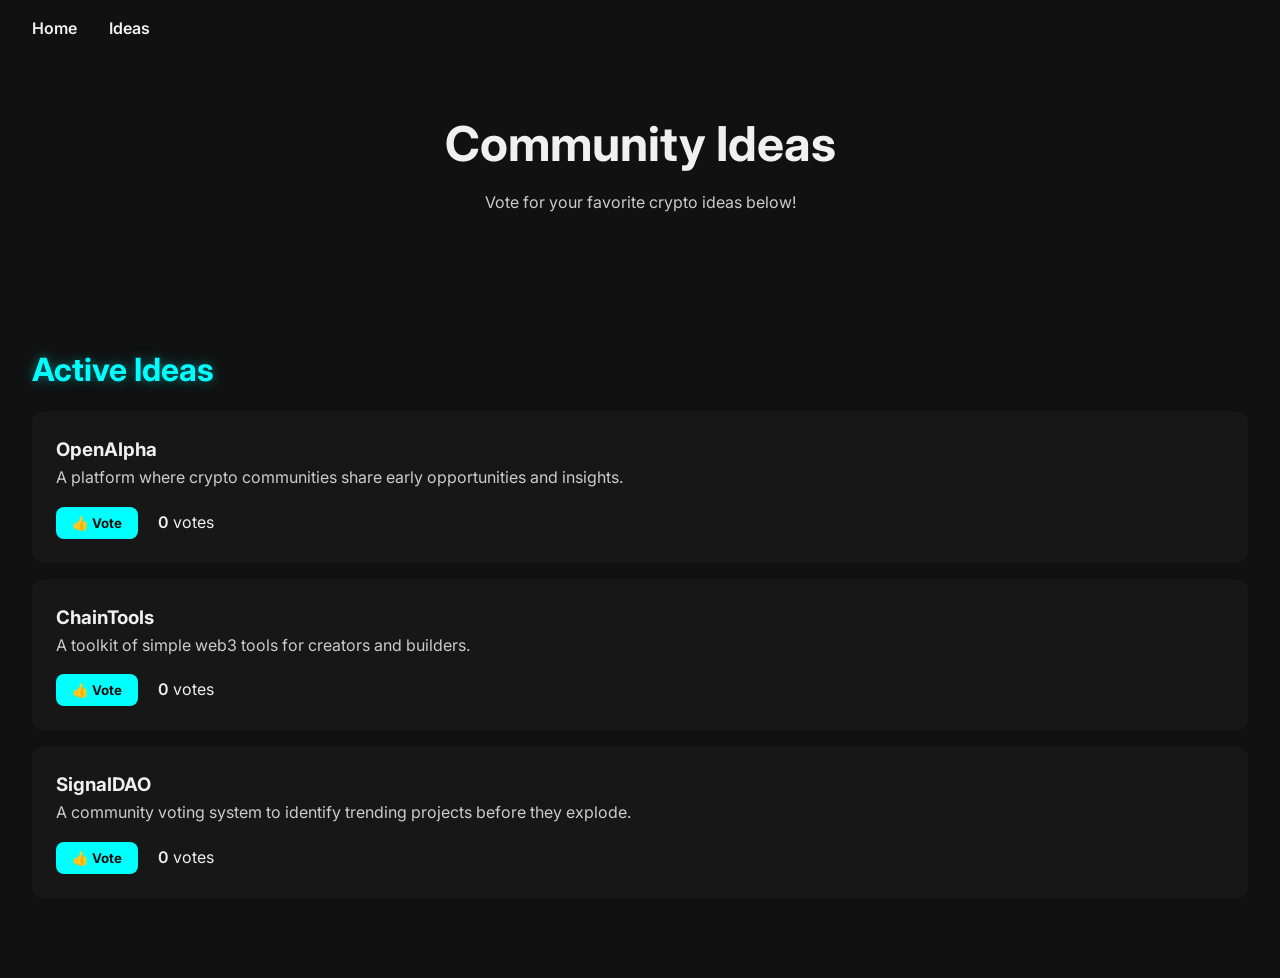
<file: ideas.html>
<!DOCTYPE html>
<html lang="en">
<head>
  <meta charset="UTF-8">
  <meta name="viewport" content="width=device-width, initial-scale=1.0">
  <title>GENESIS – Community Ideas</title>
  <link rel="stylesheet" href="style.css">
  <link href="https://fonts.googleapis.com/css2?family=Inter:wght@400;600;700&display=swap" rel="stylesheet">
</head>
<body>

  <!-- NAVIGATION -->
  <nav>
    <ul>
      <li><a href="index.html">Home</a></li>
      <li><a href="ideas.html">Ideas</a></li>
    </ul>
  </nav>

  <!-- HERO -->
  <header id="hero">
    <h1>Community Ideas</h1>
    <p class="subheadline">Vote for your favorite crypto ideas below!</p>
  </header>

  <!-- IDEAS LIST -->
  <section id="ideas" class="fade-in">
    <h2>Active Ideas</h2>

    <div class="idea" data-id="openalpha">
      <h3>OpenAlpha</h3>
      <p>A platform where crypto communities share early opportunities and insights.</p>
      <button class="vote-btn">👍 Vote</button>
      <span class="vote-count">0</span> votes
    </div>

    <div class="idea" data-id="chaintools">
      <h3>ChainTools</h3>
      <p>A toolkit of simple web3 tools for creators and builders.</p>
      <button class="vote-btn">👍 Vote</button>
      <span class="vote-count">0</span> votes
    </div>

    <div class="idea" data-id="signaldao">
      <h3>SignalDAO</h3>
      <p>A community voting system to identify trending projects before they explode.</p>
      <button class="vote-btn">👍 Vote</button>
      <span class="vote-count">0</span> votes
    </div>

  </section>

  <!-- Script de votos -->
  <script>
    const ideas = document.querySelectorAll('.idea');
    ideas.forEach(idea => {
      const id = idea.dataset.id;
      const countSpan = idea.querySelector('.vote-count');
      const stored = localStorage.getItem('votes_' + id) || 0;
      countSpan.textContent = stored;

      const btn = idea.querySelector('.vote-btn');
      btn.addEventListener('click', () => {
        let votes = parseInt(localStorage.getItem('votes_' + id) || 0);
        votes += 1;
        localStorage.setItem('votes_' + id, votes);
        countSpan.textContent = votes;
      });
    });
  </script>

  <!-- Fade-in -->
  <script>
    const faders = document.querySelectorAll('.fade-in');
    if ('IntersectionObserver' in window) {
      const appearOnScroll = new IntersectionObserver((entries, observer) => {
        entries.forEach(entry => {
          if(entry.isIntersecting) {
            entry.target.classList.add('appear');
            observer.unobserve(entry.target);
          }
        });
      }, { threshold: 0.1 });
      faders.forEach(fader => appearOnScroll.observe(fader));
    } else { faders.forEach(fader => faders.classList.add('appear')); }
  </script>

</body>
</html>
</file>
<file: style.css>
/* ------------------ RESET ------------------ */
* { margin:0; padding:0; box-sizing:border-box; font-family:'Inter',sans-serif; }

/* ------------------ BODY ------------------ */
body {
  background-color: #111; /* fondo oscuro */
  color: #f0f0f0;
  line-height: 1.6;
}

/* ------------------ NAVIGATION ------------------ */
nav {
  background:#111;
  padding:1rem 2rem;
  position:sticky;
  top:0;
  z-index:100;
}
nav ul { display:flex; list-style:none; gap:2rem; }
nav ul li a { color:#f0f0f0; text-decoration:none; font-weight:600; transition: color 0.3s; }
nav ul li a:hover { color:#00ffff; }

/* ------------------ HERO ------------------ */
#hero {
  text-align:center;
  padding:3rem 2rem;
}
#hero h1 {
  font-size:3rem;
  margin-bottom:0.5rem;
}
#hero .slogan {
  font-weight:600;
  font-size:1.5rem;
  margin-bottom:0.5rem;
  color:#00ffff;
}
#hero .subheadline {
  font-size:1rem;
  color:#ccc;
  margin-bottom:1rem;
}
#hero .logo {
  max-width: 120px; /* logo más pequeño */
  margin-bottom: 1rem;
}

/* ------------------ SECCIONES ------------------ */
section {
  padding:4rem 2rem;
  opacity:0;
  transform:translateY(20px);
  transition:all 1s ease-out;
}
section.appear {
  opacity:1;
  transform:translateY(0);
}
section h2 {
  font-size:2rem;
  margin-bottom:1rem;
  color:#00ffff;
  text-shadow:0 0 10px #00ffff50,0 0 20px #00ffff30;
}
section p {
  font-size:1rem;
  margin-bottom:1rem;
  color:#ccc;
}

/* ------------------ PROJECTS ------------------ */
.project {
  background: rgba(26,26,26,0.8);
  padding: 1.5rem;
  margin: 1rem 0;
  border-radius:12px;
  transition: transform 0.3s;
}
.project:hover { transform: translateY(-5px); }

/* ------------------ BUTTONS ------------------ */
.button {
  display:inline-block;
  padding:0.8rem 2rem;
  background:#00ffff;
  color:#111;
  text-decoration:none;
  font-weight:700;
  border-radius:8px;
  transition:all 0.3s;
}
.button:hover {
  background:#00cccc;
  color:#fff;
}
.buttons a { margin-right:1rem; }

/* ------------------ IDEAS PAGE ------------------ */
.idea {
  background: rgba(26,26,26,0.8);
  padding:1.5rem;
  margin:1rem 0;
  border-radius:12px;
  transition: transform 0.3s;
}
.idea:hover { transform:translateY(-5px); }
.vote-btn {
  padding:0.5rem 1rem;
  margin-right:1rem;
  background:#00ffff;
  color:#111;
  border:none;
  border-radius:8px;
  font-weight:700;
  cursor:pointer;
  transition:all 0.3s;
}
.vote-btn:hover { background:#00cccc; color:#fff; }
.vote-count { font-weight:600; }

/* ------------------ MEDIA QUERIES ------------------ */
@media (max-width:768px){
  nav ul { flex-direction:column; gap:1rem; }
  #hero h1 { font-size:2.5rem; }
  #hero .slogan { font-size:1.2rem; }
}
</file>
